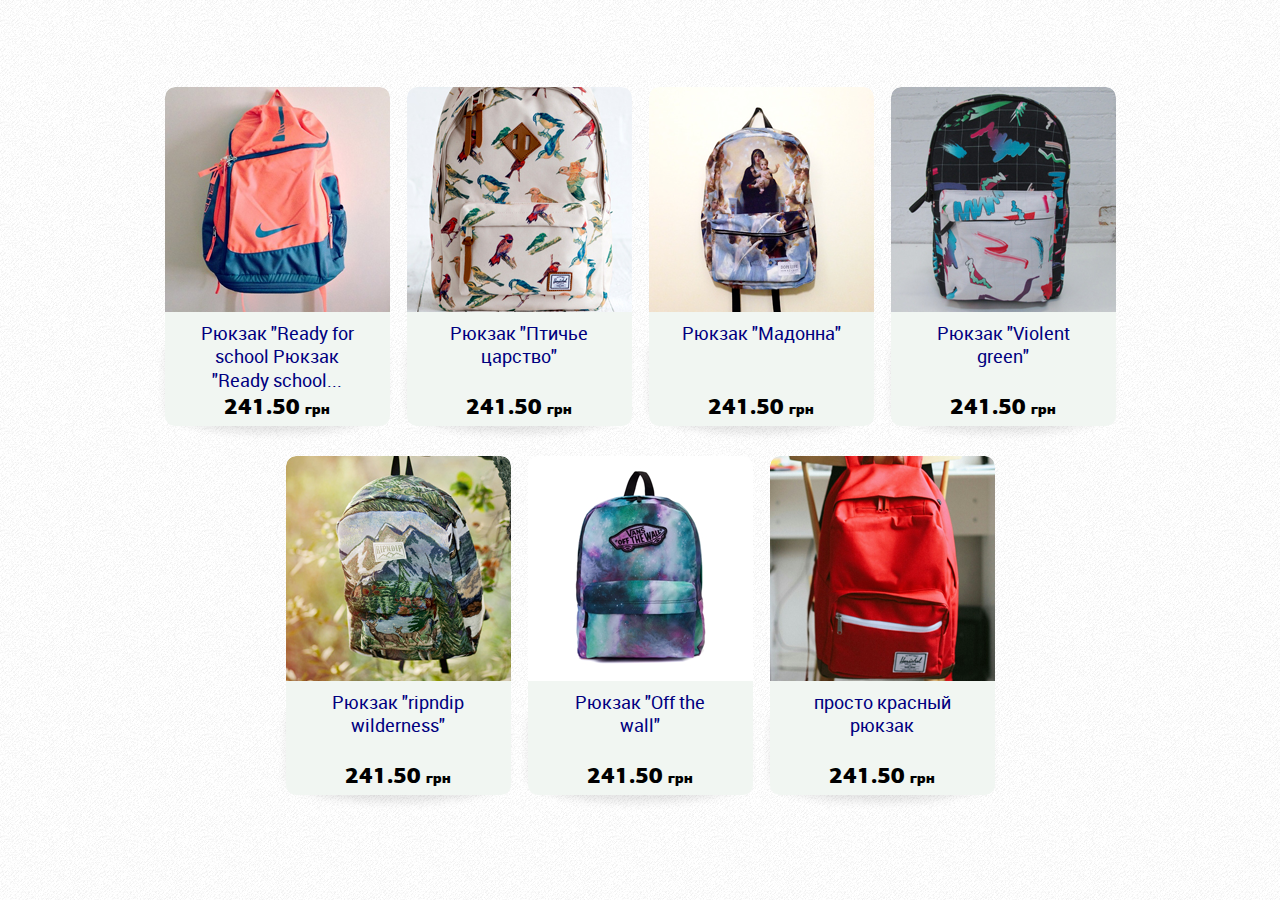
<file: index.html>
<!DOCTYPE html>
<html>
<head>
<meta charset="utf-8">
<title>Рюкзаки</title>
<link rel="stylesheet" href="fonts/Roboto-Regular/stylesheet.css">
<link rel="stylesheet" href="fonts/pfagorasanspro-black/stylesheet.css">
<link rel="stylesheet" href="style.css">
<script src="https://code.jquery.com/jquery-1.11.3.min.js"></script>
<script src="scripts/jquery.dotdotdot.min.js"></script>
<script src="scripts/main.js"></script>
</head>
<body>
<div class="container">
	<div class="item">
		<div class=item-inner>
			<div class="image-box">
				<img src="images/36.png">
			</div>
				<div class="footer">
					<span class="name">Рюкзак "Ready for school Рюкзак "Ready  school Рюкзак " for school school school ol Рюкзак "Ready  school Рюкза</span>
					<span class="price">241.50</span>
					<span class="currency">грн</span>
				</div>
		</div>
	</div>
	<div class="item">
		<div class=item-inner>
			<div class="image-box">
			<img class="bag" src="images/38.png">
			</div>
				<div class="footer">
					<span class="name">Рюкзак "Птичье царство"</span>
					<span class="price">241.50</span>
					<span class="currency">грн</span>
				</div>
		</div>
	</div>
	<div class="item">
		<div class=item-inner>
			<div class="image-box">
			<img src="images/40.png">
			</div>
				<div class="footer">
					<span class="name">Рюкзак "Мадонна"</span>
					<span class="price">241.50</span>
					<span class="currency">грн</span>
				</div>
		</div>
	</div>
	<div class="item">
		<div class=item-inner>
			<div class="image-box">
			<img src="images/42.png">
			</div>
				<div class="footer">
					<span class="name">Рюкзак "Violent green"</span>
					<span class="price">241.50</span>
					<span class="currency">грн</span>
				</div>
		</div>
	</div>
	<div class="item">
		<div class=item-inner>
			<div class="image-box">
			<img src="images/44.png">
			</div>
				<div class="footer">
					<span class="name">Рюкзак "ripndip wilderness"</span>
					<span class="price">241.50</span>
					<span class="currency">грн</span>
					<span class="Example"></span>
				</div>
		</div>
	</div>
	<div class="item">
		<div class=item-inner>
			<div class="image-box">
			<img src="images/46.png">
			</div>
				<div class="footer">
					<span class="name">Рюкзак "Off the wall"</span>
					<span class="price">241.50</span>
					<span class="currency">грн</span>
				</div>
		</div>
	</div>
	<div class="item">
		<div class=item-inner>
			<div class="image-box">
			<img src="images/48.png">
			</div>
				<div class="footer">
				<span class="name">просто красный рюкзак</span>
				<span class="price">241.50</span>
				<span class="currency">грн</span>
			</div>
		</div>
	</div>
</div>
</body>
</html>
</file>
<file: fonts/Roboto-Regular/stylesheet.css>
/* Generated by Font Squirrel (https://www.fontsquirrel.com) on April 9, 2016 */



@font-face {
    font-family: 'robotoregular';
    src: url('roboto-regular-webfont.eot');
    }

@font-face {
    font-family: 'robotoregular';
    src: url([data-uri]) format('woff2'),
         url([data-uri]) format('woff'),
         url('roboto-regular-webfont.ttf') format('truetype'),
         url('roboto-regular-webfont.svg#robotoregular') format('svg');
    font-weight: normal;
    font-style: normal;

}
</file>
<file: fonts/pfagorasanspro-black/stylesheet.css>
/* Generated by Font Squirrel (https://www.fontsquirrel.com) on April 9, 2016 */



@font-face {
    font-family: 'pf_agora_sans_problack';
    src: url('pfagorasanspro-black-webfont.eot');
    }

@font-face {
    font-family: 'pf_agora_sans_problack';
    src: url([data-uri]) format('woff2'),
         url([data-uri]) format('woff'),
         url('pfagorasanspro-black-webfont.ttf') format('truetype'),
         url('pfagorasanspro-black-webfont.svg#pf_agora_sans_problack') format('svg');
    font-weight: normal;
    font-style: normal;

}
</file>
<file: style.css>
body {
	background: url('images/background3.png');/*фоновое изображение*/
	font-family: 'pf_agora_sans_problack'; /*Подключаемый шрифт*/
	}
.container{
  width: 1000px;/*ширина блока*/
  margin: 72px auto 0; /*отступ*/
  text-align: center; /*Выравнивание текст*/
}
.item{
	text-align: center;
	width: 225px;/*ширина блока*/
	display: inline-block;/*определяет как документ должен отображатся в элементе:обтекается другими элементами веб-страницы подобно встроенному элементу*/
	vertical-align: top; /*Выравнивает элемент по вертикали относительно своего родителя:Вверху*/
	margin: 15px 6px;/*отступ*/
	position: relative;/*способ позыцыонирования в окне браузера:относительно исходного положения*/
}
.image-box{
	height: 225px;/*Высота блока изображения*/
	overflow: hidden;/*отображение содержания блочного элемента:*/
	border-radius: 10px 10px 0 0;/*Закругление углов*/
	background-color: #fff;/*цвет фона*/
}
.item::after {
	content: "";/*Добавляет*/
	position:absolute;/*способ позицыонирования в окне браузера:абсолютная позиция*/
	left: 50%;
	bottom:0;
	margin-left: -110px;
	width: 215px;
	height:100px;
  background: #e0e0e0;
	border: solid 0px #fff;
	border-radius:25em/5em;/*суругление углов*/
	box-shadow: 1px 5px 10px 2px rgba(0,0,0, 0.1);
 	z-index: 1;
}
.item-inner {
		position: relative;
		z-index: 2;
}
.item img{
	width: 100%;
	vertical-align:bottom;
	border: 0px solid black;
	border-bottom: 0;
	border-radius: 10px 10px 0 0;
}
.footer{
	background: #f1f6f2;
	padding: 10px 30px 5px;
	border: 0px solid black;
	border-top: 0px solid black;
	border-radius: 0 0 10px 10px;
	position: relative;
}
.name{
	display: block;
	height: 70px;/*Высота футера*/
	overflow: hidden; /* Обрезаем все, что не помещается в область */
	font-family:'robotoregular';
	font-size: 18px;
	line-height: 1.3; /*Межстрочный интервал*/
	color: #000080;
}
.price{
	font-family:'pf_agora_sans_problack';
	font-size: 22px;
}
.currency{
	font-family:'pf_agora_sans_problack';
	font-size: 14px;
}
</file>
